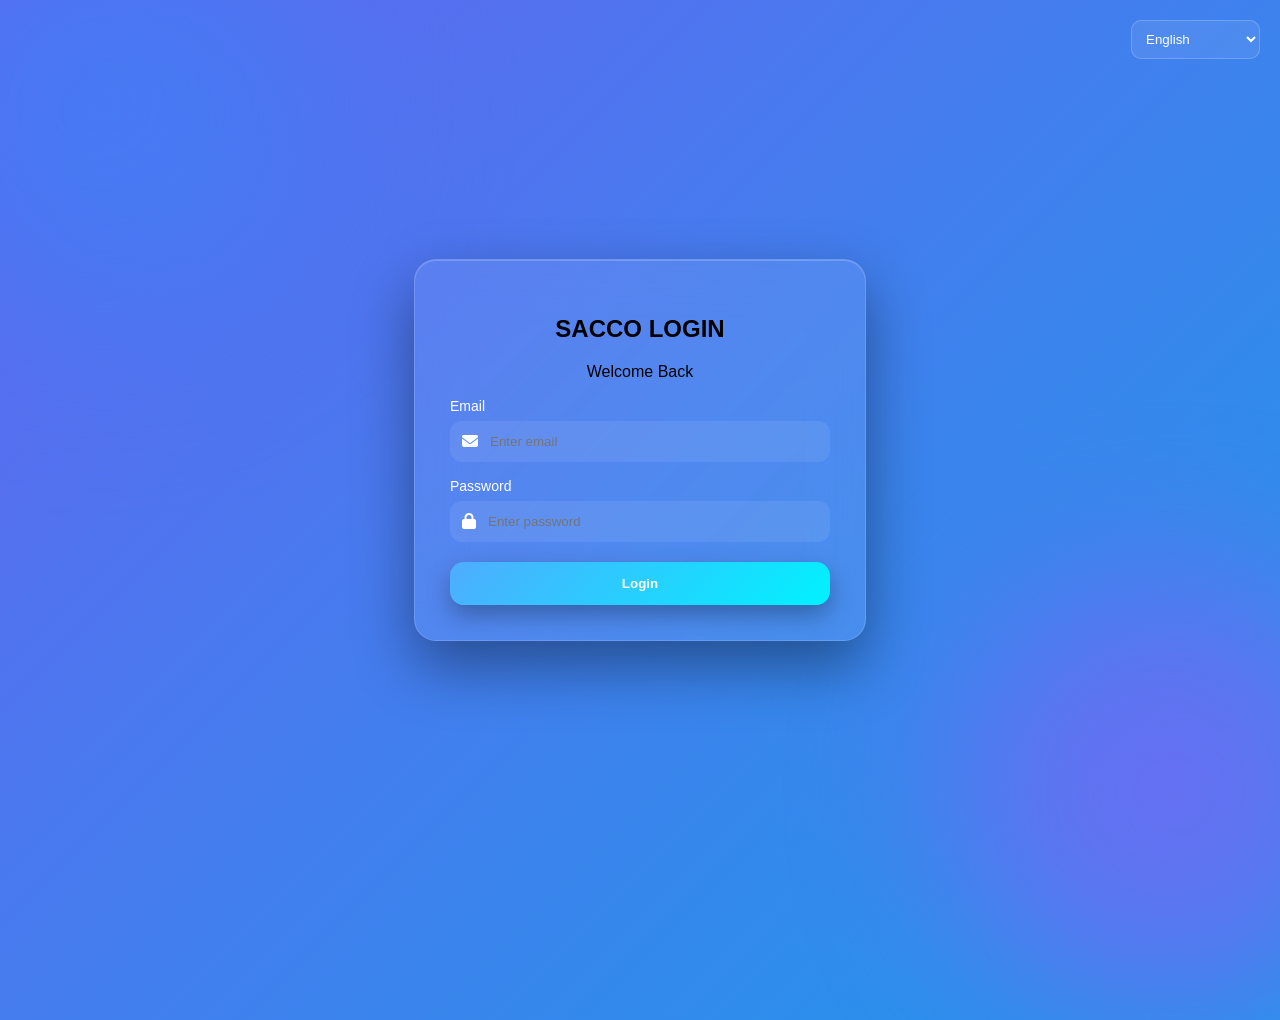
<file: index.html>
<!DOCTYPE html>
<html lang="en">

<head>
<meta charset="UTF-8" />
<meta name="viewport" content="width=device-width, initial-scale=1.0"/>
<title data-i18n="title">SACCO Login</title>

<link rel="stylesheet" href="https://cdnjs.cloudflare.com/ajax/libs/font-awesome/6.5.0/css/all.min.css"/>

<style>

/* ================= BODY ================= */
body {
  margin: 0;
  height: 100vh;
  display: flex;
  justify-content: center;
  align-items: center;

  font-family: Inter, sans-serif;
  overflow: hidden;

  background: linear-gradient(-45deg,
    #0f172a,
    #1e293b,
    #0ea5e9,
    #6366f1
  );

  background-size: 400% 400%;
  animation: gradientBG 12s ease infinite;

  position: relative;
}

/* ================= ANIMATION ================= */
@keyframes gradientBG {
  0% { background-position: 0% 50%; }
  50% { background-position: 100% 50%; }
  100% { background-position: 0% 50%; }
}

/* ================= FLOATING BLOBS ================= */
body::before,
body::after {
  content: "";
  position: absolute;
  width: 450px;
  height: 450px;
  border-radius: 50%;
  filter: blur(90px);
  opacity: 0.6;
  z-index: 0;
}

body::before {
  background: #3b82f6;
  top: -120px;
  left: -120px;
  animation: float1 8s ease-in-out infinite;
}

body::after {
  background: #8b5cf6;
  bottom: -120px;
  right: -120px;
  animation: float2 10s ease-in-out infinite;
}

@keyframes float1 {
  0%,100% { transform: translate(0,0); }
  50% { transform: translate(40px,30px); }
}

@keyframes float2 {
  0%,100% { transform: translate(0,0); }
  50% { transform: translate(-40px,-30px); }
}

/* ================= LANGUAGE ================= */
.lang-select {
  position: absolute;
  top: 20px;
  right: 20px;
  z-index: 10;
}

.lang-select select {
  padding: 10px;
  border-radius: 10px;
  background: rgba(255,255,255,0.08);
  color: white;
  border: 1px solid rgba(255,255,255,0.2);
}

/* ================= LOGIN BOX ================= */
.login-box {
  width: 380px;
  padding: 35px;
  border-radius: 22px;

  background: rgba(255,255,255,0.08);
  backdrop-filter: blur(25px);

  border: 1px solid rgba(255,255,255,0.15);

  text-align: center;

  z-index: 10;

  box-shadow:
    0 25px 60px rgba(0,0,0,0.4),
    inset 0 1px 0 rgba(255,255,255,0.2);

  transition: 0.3s ease;
}

.login-box:hover {
  transform: translateY(-5px);
}

/* ================= INPUT ================= */
.input-group {
  text-align: left;
  margin-top: 15px;
}

label {
  color: white;
  font-size: 14px;
}

.input-box {
  display: flex;
  align-items: center;
  margin-top: 6px;

  background: rgba(255,255,255,0.08);
  border-radius: 12px;
  padding: 12px;
}

.input-box i {
  color: white;
  margin-right: 10px;
}

.input-box input {
  width: 100%;
  border: none;
  outline: none;
  background: transparent;
  color: white;
}

/* ================= BUTTON ================= */
button {
  width: 100%;
  margin-top: 20px;
  padding: 14px;

  border: none;
  border-radius: 14px;

  background: linear-gradient(135deg,#4facfe,#00f2fe);
  color: white;

  font-weight: bold;
  cursor: pointer;

  box-shadow: 0 10px 25px rgba(0,0,0,0.3);

  transition: all 0.3s ease;
}

button:hover {
  transform: translateY(-3px);
  box-shadow: 0 15px 35px rgba(0,0,0,0.4);
}

</style>
</head>

<body>

<!-- LANGUAGE -->
<div class="lang-select">
  <select id="langSelect" onchange="changeLanguage(this.value)">
    <option value="en">English</option>
    <option value="am">አማርኛ</option>
    <option value="om">Afaan Oromoo</option>
  </select>
</div>

<!-- LOGIN -->
<div class="login-box">

  <h2 data-i18n="title">SACCO LOGIN</h2>
  <p data-i18n="welcome">Welcome Back</p>

  <div class="input-group">
    <label data-i18n="email">Email</label>
    <div class="input-box">
      <i class="fa fa-envelope"></i>
      <input id="email" type="email" placeholder="Enter email">
    </div>
  </div>

  <div class="input-group">
    <label data-i18n="password">Password</label>
    <div class="input-box">
      <i class="fa fa-lock"></i>
      <input id="password" type="password" placeholder="Enter password">
    </div>
  </div>

  <button id="loginBtn" onclick="login()" data-i18n="login">
    Login
  </button>

</div>

<script>

/* ================= LANGUAGE ================= */
const translations = {
  en: { title:"SACCO LOGIN", welcome:"Welcome Back", email:"Email", password:"Password", login:"Login" },
  am: { title:"SACCO መግቢያ", welcome:"እንኳን ደህና መጡ", email:"ኢሜይል", password:"የይለፍ ቃል", login:"ግባ" },
  om: { title:"Seensa SACCO", welcome:"Baga Nagaan Dhuftan", email:"Imeelii", password:"Jecha Darbii", login:"Seeni" }
};

function changeLanguage(lang){
  document.querySelectorAll("[data-i18n]").forEach(el=>{
    const key = el.getAttribute("data-i18n");
    el.innerText = translations[lang][key];
  });
}

/* ================= LOGIN ================= */
function login(){

  const email = document.getElementById("email").value;
  const password = document.getElementById("password").value;

  if(!email || !password){
    alert("Fill all fields");
    return;
  }

  const btn = document.getElementById("loginBtn");
  btn.innerText = "Loading...";
  btn.disabled = true;
  
 setTimeout(() => {
    window.location.href = "dashboard.html";
  }, 1000);

 
}

</script>

</body>
</html>
</file>
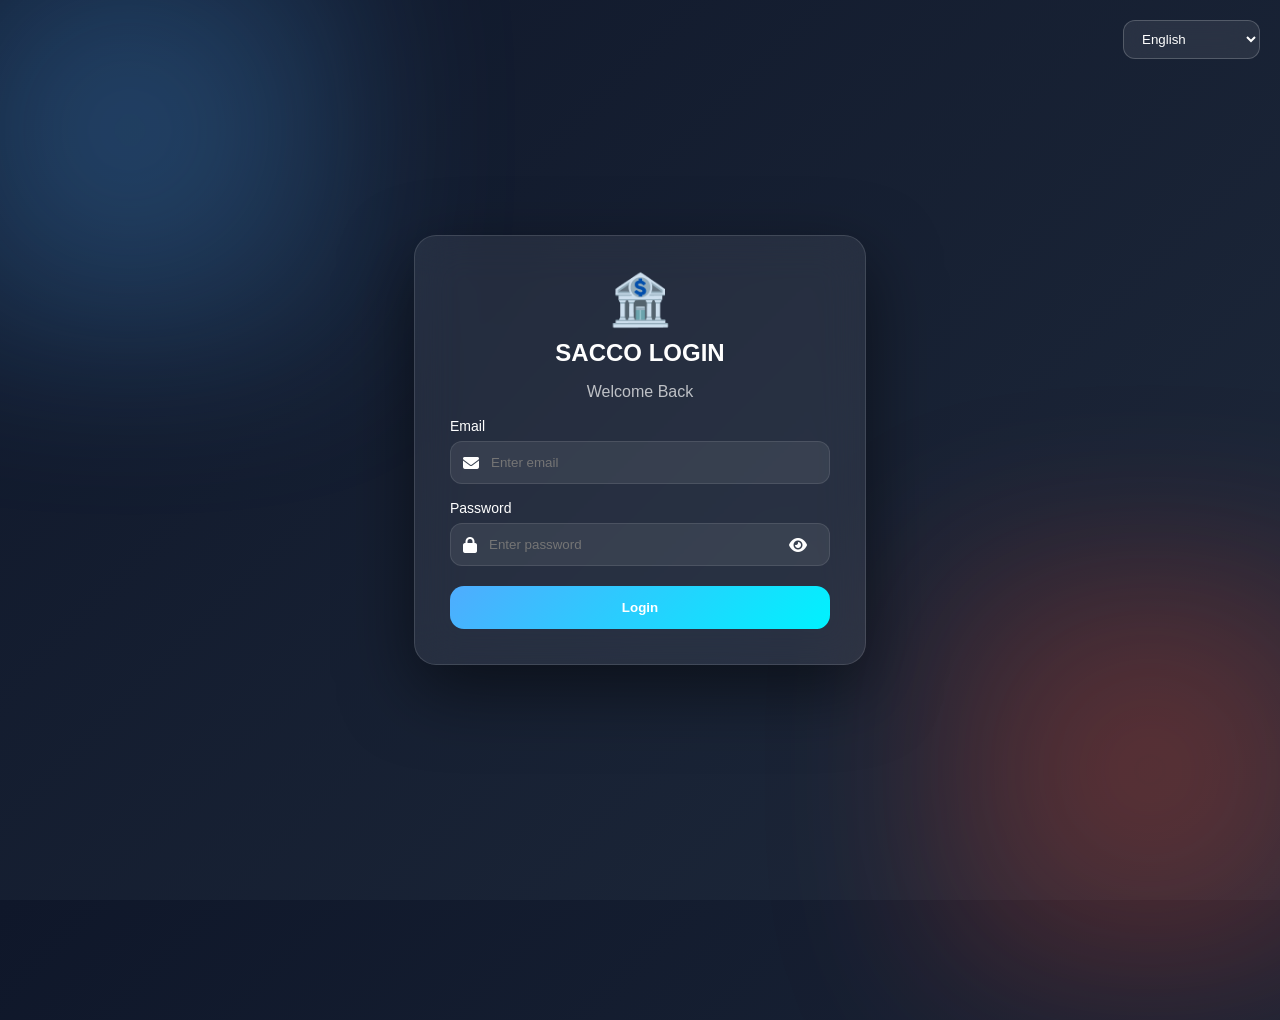
<file: login.html>
<!DOCTYPE html>
<html lang="en">

<head>
<meta charset="UTF-8" />
<meta name="viewport" content="width=device-width, initial-scale=1.0"/>
<title data-i18n="title">SACCO Login</title>

<!-- Font Awesome -->
<link rel="stylesheet" href="https://cdnjs.cloudflare.com/ajax/libs/font-awesome/6.5.0/css/all.min.css"/>

<style>

/* ================= GLOBAL ================= */
body {
  margin: 0;
  height: 100vh;
  display: flex;
  justify-content: center;
  align-items: center;

  font-family: Inter, sans-serif;

  background: linear-gradient(135deg,#0f172a,#1e293b);
  overflow: hidden;
}

/* glow background */
body::before,
body::after {
  content: "";
  position: absolute;
  width: 500px;
  height: 500px;
  filter: blur(70px);
  z-index: 0;
}

body::before {
  background: radial-gradient(circle,#4facfe55,transparent);
  top: -120px;
  left: -120px;
}

body::after {
  background: radial-gradient(circle,#ff4b2b55,transparent);
  bottom: -120px;
  right: -120px;
}

/* ================= LANGUAGE ================= */
.lang-select {
  position: absolute;
  top: 20px;
  right: 20px;
  z-index: 10;
}

.lang-select select {
  padding: 10px 14px;
  border-radius: 12px;

  background: rgba(255,255,255,0.08);
  border: 1px solid rgba(255,255,255,0.2);

  color: white;
  backdrop-filter: blur(15px);

  cursor: pointer;
}

/* ================= LOGIN BOX ================= */
.login-box {
  position: relative;
  z-index: 5;

  width: 380px;
  padding: 35px;

  border-radius: 22px;

  background: rgba(255,255,255,0.07);
  backdrop-filter: blur(22px);

  border: 1px solid rgba(255,255,255,0.12);

  box-shadow: 0 25px 70px rgba(0,0,0,0.5);

  text-align: center;

  animation: fade 0.5s ease;
}

@keyframes fade {
  from {opacity:0; transform:translateY(20px);}
  to {opacity:1; transform:translateY(0);}
}

/* ================= LOGO ================= */
.logo {
  font-size: 50px;
  margin-bottom: 10px;
  animation: float 3s infinite ease-in-out;
}

@keyframes float {
  0%,100% {transform:translateY(0);}
  50% {transform:translateY(-8px);}
}

/* ================= TEXT ================= */
h2 {
  color: white;
  margin: 10px 0;
}

p {
  color: rgba(255,255,255,0.7);
}

/* ================= INPUT ================= */
.input-group {
  margin-top: 15px;
  text-align: left;
}

label {
  color: white;
  font-size: 14px;
}

.input-box {
  display: flex;
  align-items: center;

  margin-top: 6px;

  background: rgba(255,255,255,0.08);
  border: 1px solid rgba(255,255,255,0.1);

  border-radius: 12px;

  padding: 12px;
}

.input-box i {
  color: white;
  margin-right: 10px;
}

.input-box input {
  width: 100%;
  border: none;
  outline: none;
  background: transparent;
  color: white;
}

.toggle-pass {
  cursor: pointer;
  color: #ccc;
}

/* ================= BUTTON ================= */
button {
  width: 100%;
  margin-top: 20px;
  padding: 14px;

  border: none;
  border-radius: 14px;

  background: linear-gradient(135deg,#4facfe,#00f2fe);
  color: white;

  font-weight: bold;
  cursor: pointer;

  transition: 0.3s;
}

button:hover {
  transform: translateY(-2px);
}

/* ================= MOBILE ================= */
@media(max-width:600px){
  .login-box {width: 90%;}
}

</style>
</head>

<body>

<!-- LANGUAGE -->
<div class="lang-select">
  <select id="langSelect" onchange="changeLanguage(this.value)">
    <option value="en">English</option>
    <option value="am">አማርኛ</option>
    <option value="om">Afaan Oromoo</option>
  </select>
</div>

<!-- LOGIN -->
<div class="login-box">

  <div class="logo">🏦</div>

  <h2 data-i18n="title">SACCO LOGIN</h2>
  <p data-i18n="welcome">Welcome Back</p>

  <!-- EMAIL -->
  <div class="input-group">
    <label data-i18n="email">Email</label>
    <div class="input-box">
      <i class="fa fa-envelope"></i>
      <input id="email" type="email" placeholder="Enter email" data-i18n-placeholder="emailPh">
    </div>
  </div>

  <!-- PASSWORD -->
  <div class="input-group">
    <label data-i18n="password">Password</label>
    <div class="input-box">
      <i class="fa fa-lock"></i>
      <input id="password" type="password" placeholder="Enter password" data-i18n-placeholder="passPh">
      <i class="fa fa-eye toggle-pass" onclick="togglePass()"></i>
    </div>
  </div>

  <button id="loginBtn" onclick="login()" data-i18n="login">
    Login
  </button>

</div>

<!-- ================= JS ================= -->
<script>

/* ================= LANGUAGE ================= */
const translations = {
  en: {
    title: "SACCO LOGIN",
    welcome: "Welcome Back",
    email: "Email",
    password: "Password",
    emailPh: "Enter email",
    passPh: "Enter password",
    login: "Login"
  },
  am: {
    title: "SACCO መግቢያ",
    welcome: "እንኳን ደህና መጡ",
    email: "ኢሜይል",
    password: "የይለፍ ቃል",
    emailPh: "ኢሜይል ያስገቡ",
    passPh: "የይለፍ ቃል ያስገቡ",
    login: "ግባ"
  },
  om: {
    title: "Seensa SACCO",
    welcome: "Baga Nagaan Dhuftan",
    email: "Imeelii",
    password: "Jecha Darbii",
    emailPh: "Imeelii galchi",
    passPh: "Jecha darbii galchi",
    login: "Seeni"
  }
};

function changeLanguage(lang){
  document.querySelectorAll("[data-i18n]").forEach(el=>{
    const key = el.getAttribute("data-i18n");
    el.innerText = translations[lang][key];
  });

  document.querySelectorAll("[data-i18n-placeholder]").forEach(el=>{
    const key = el.getAttribute("data-i18n-placeholder");
    el.placeholder = translations[lang][key];
  });
}

/* ================= PASSWORD TOGGLE ================= */
function togglePass(){
  const pass = document.getElementById("password");
  pass.type = pass.type === "password" ? "text" : "password";
}

/* ================= LOGIN ================= */
function login(){

  const btn = document.getElementById("loginBtn");

  btn.innerText = "Loading...";
  btn.disabled = true;

  setTimeout(()=>{
    alert("Login success (connect Firebase here)");
    btn.innerText = "Login";
    btn.disabled = false;
    // window.location.href = "dashboard.html";
  },1500);

}

</script>

</body>
</html>
</file>
